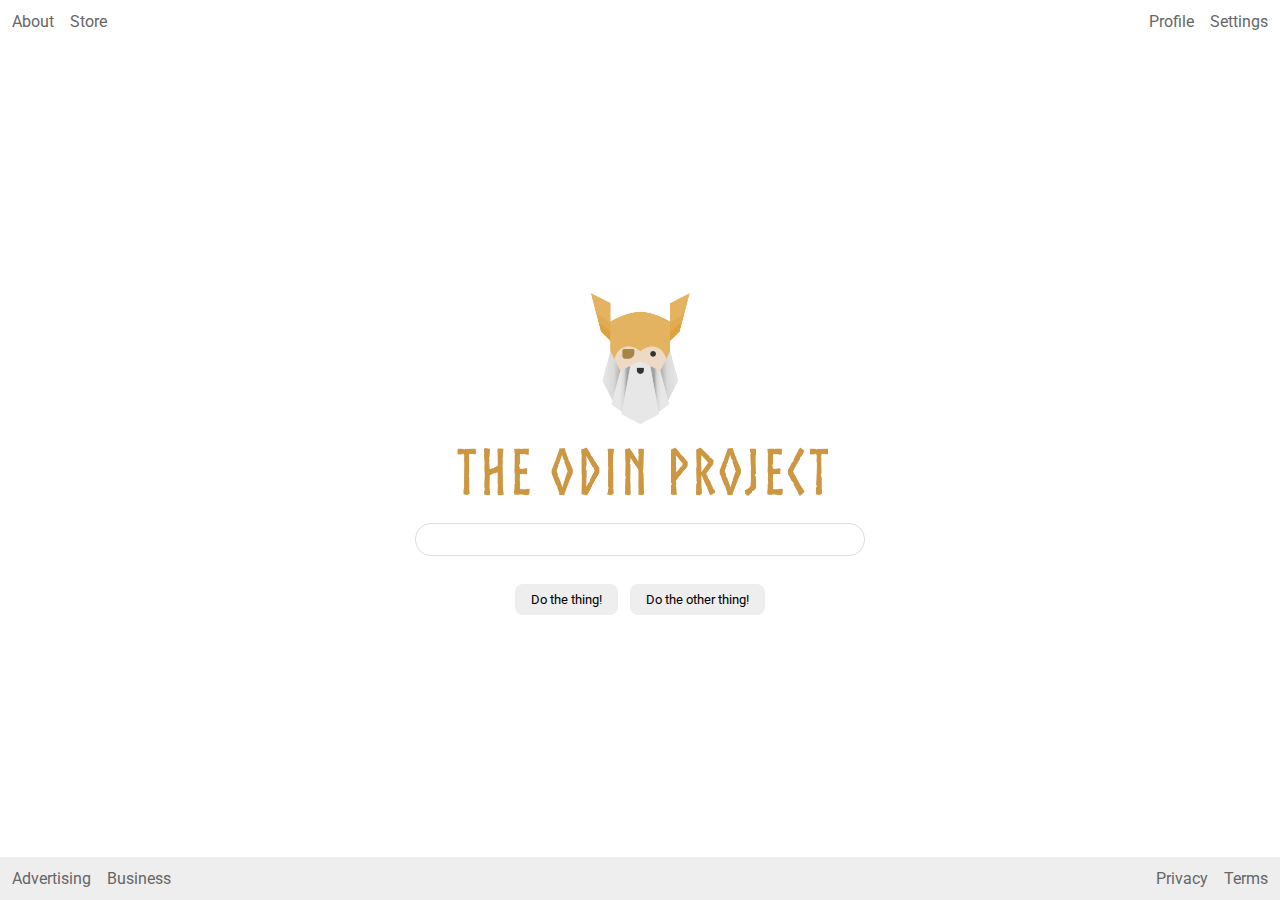
<file: 06-flex-layout/index.html>
<!DOCTYPE html>
<html lang="en">
  <head>
    <meta charset="UTF-8">
    <meta http-equiv="X-UA-Compatible" content="IE=edge">
    <meta name="viewport" content="width=device-width, initial-scale=1.0">
    <title>LAYOUT</title>
    <link rel="stylesheet" href="./style.css">
  </head>
  <body>
    <div class="header">
      <ul class="left-links">
        <li><a href="#">About</a></li>
        <li><a href="#">Store</a></li>
      </ul>
      <ul class="right-links">
        <li><a href="#">Profile</a></li>
        <li><a href="#">Settings</a></li>
      </ul>
    </div>
    <div class="content">
      <img src="./logo.png" alt="Project logo. Represents odin with the project name.">
      <div class="input">
        <input type="text">
      </div>
      <div class="buttons">
        <button>Do the thing!</button>
        <button>Do the other thing!</button>
      </div>
    </div>
    <div class="footer">
      <ul class="left-links">
        <li><a href="#">Advertising</a></li>
        <li><a href="#">Business</a></li>
      </ul>
      <ul class="right-links">
        <li><a href="#">Privacy</a></li>
        <li><a href="#">Terms</a></li>
      </ul>
    </div>
  </body>
</html>
</file>
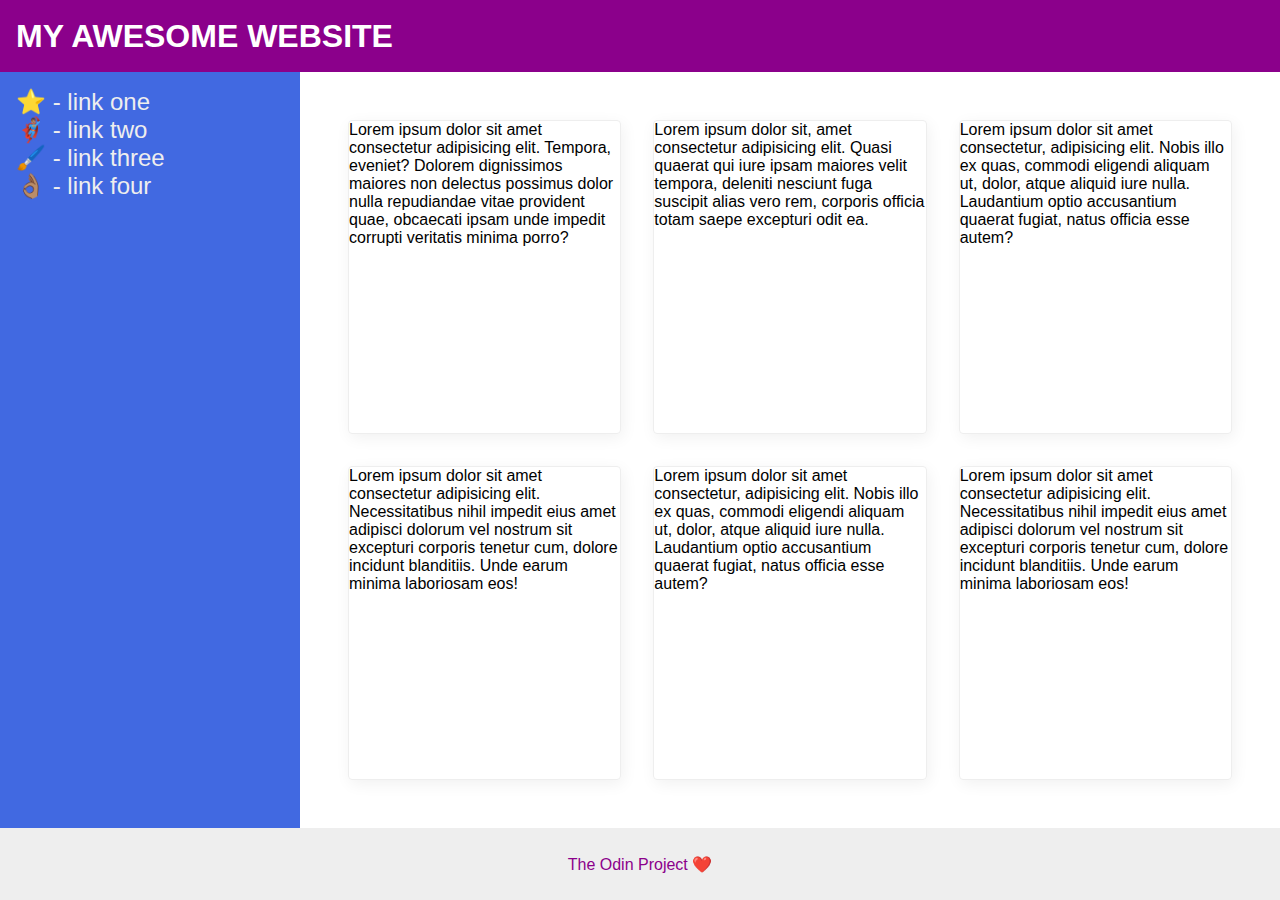
<file: 07-flex-layout-2/index.html>
<!DOCTYPE html>
<html lang="en">
  <head>
    <meta charset="UTF-8">
    <meta http-equiv="X-UA-Compatible" content="IE=edge">
    <meta name="viewport" content="width=device-width, initial-scale=1.0">
    <title>The Holy Grail</title>
    <link rel="stylesheet" href="style.css">
  </head>
  <body>
    <div class="header">
      MY AWESOME WEBSITE
    </div>
    <div class="body">
    <div class="container">
    <div class="sidebar">
      <ul>
        <li><a href="#">⭐ - link one</a></li>
        <li><a href="#">🦸🏽‍♂️ - link two</a></li>
        <li><a href="#">🖌️ - link three</a></li>
        <li><a href="#">👌🏽 - link four</a></li>
      </ul>
    </div>
    <div class="cards">
    <div class="card">Lorem ipsum dolor sit amet consectetur adipisicing elit. Tempora, eveniet? Dolorem dignissimos maiores non delectus possimus dolor nulla repudiandae vitae provident quae, obcaecati ipsam unde impedit corrupti veritatis minima porro?</div>
    <div class="card">Lorem ipsum dolor sit, amet consectetur adipisicing elit. Quasi quaerat qui iure ipsam maiores velit tempora, deleniti nesciunt fuga suscipit alias vero rem, corporis officia totam saepe excepturi odit ea.</div>
    <div class="card">Lorem ipsum dolor sit amet consectetur, adipisicing elit. Nobis illo ex quas, commodi eligendi aliquam ut, dolor, atque aliquid iure nulla. Laudantium optio accusantium quaerat fugiat, natus officia esse autem?</div>
    <div class="card">Lorem ipsum dolor sit amet consectetur adipisicing elit. Necessitatibus nihil impedit eius amet adipisci dolorum vel nostrum sit excepturi corporis tenetur cum, dolore incidunt blanditiis. Unde earum minima laboriosam eos!</div>
    <div class="card">Lorem ipsum dolor sit amet consectetur, adipisicing elit. Nobis illo ex quas, commodi eligendi aliquam ut, dolor, atque aliquid iure nulla. Laudantium optio accusantium quaerat fugiat, natus officia esse autem?</div>
    <div class="card">Lorem ipsum dolor sit amet consectetur adipisicing elit. Necessitatibus nihil impedit eius amet adipisci dolorum vel nostrum sit excepturi corporis tenetur cum, dolore incidunt blanditiis. Unde earum minima laboriosam eos!</div>
  </div>  
  </div>
</div>
    <div class="footer">
      The Odin Project ❤️
    </div>
  </body>
</html>
</file>
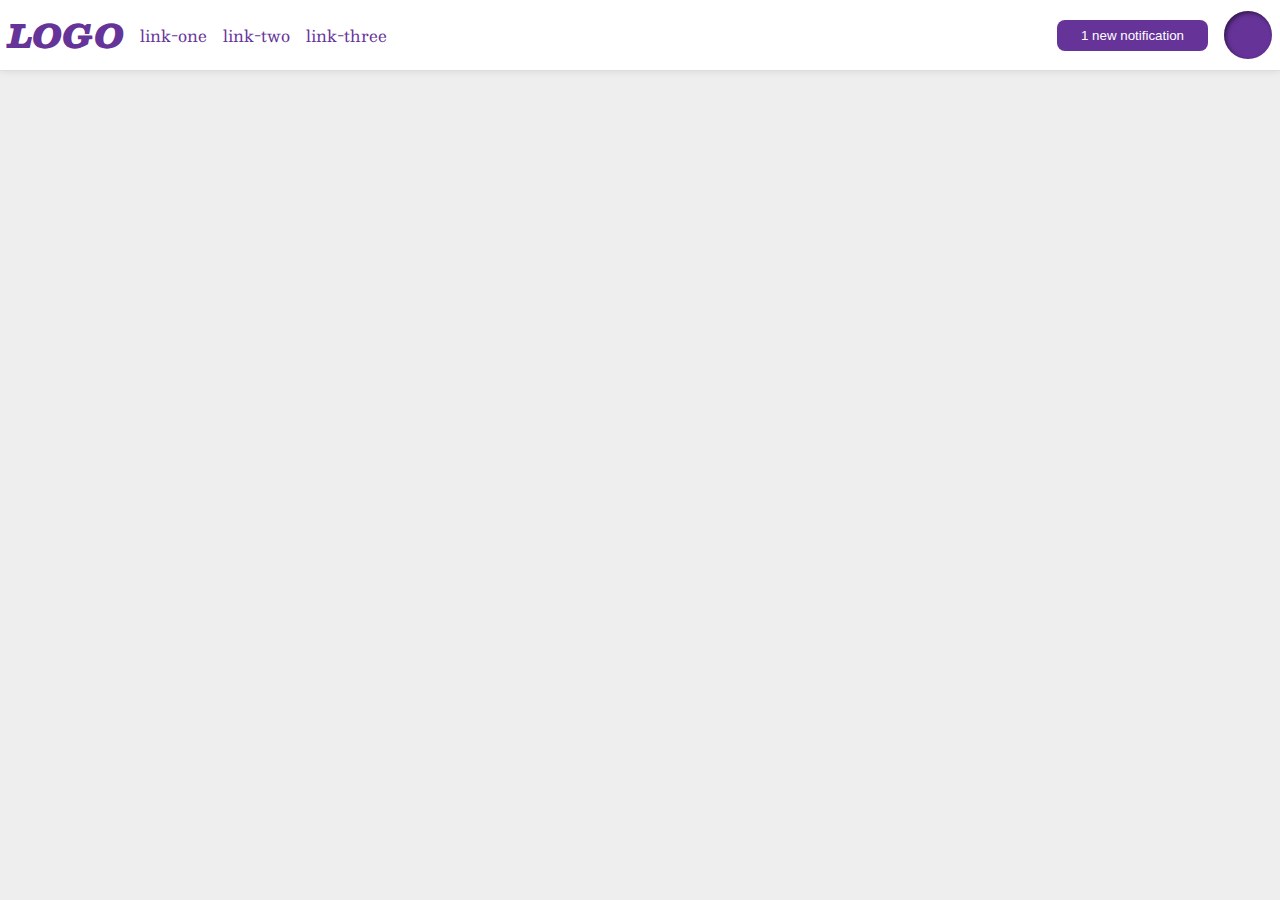
<file: flex-header/index.html>
<!DOCTYPE html>
<html lang="en">
  <head>
    <meta charset="UTF-8">
    <meta http-equiv="X-UA-Compatible" content="IE=edge">
    <meta name="viewport" content="width=device-width, initial-scale=1.0">
    <title>Flex Header 2</title>
    <link rel="stylesheet" href="style.css">
  </head>
  <body>
    
    <div class="header">
      <div class="left">
      <div class="logo">
        LOGO
      </div>
      <ul class="links">
        <li><a href="google.com">link-one</a></li>
        <li><a href="google.com">link-two</a></li>
        <li><a href="google.com">link-three</a></li>
      </ul>
    </div>
    <div class="right">
      <button class="notifications">
        1 new notification
      </button>
      <div class="profile-image"></div>
    </div>
  </div>
  </body>
</html>
</file>
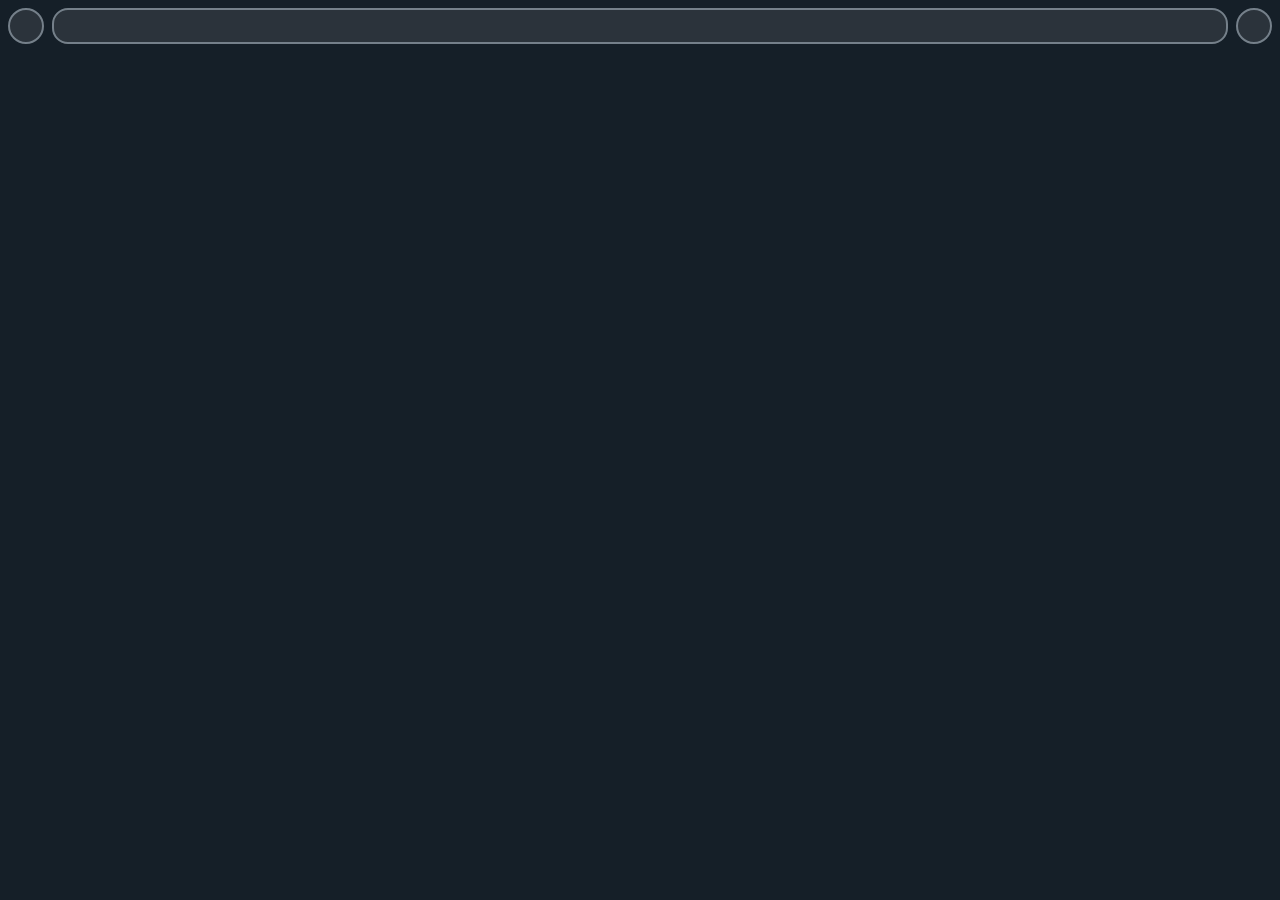
<file: flex-shrink-ball-demo/index.html>
<!DOCTYPE html>
<html lang="en">
<head>
    <meta charset="UTF-8">
    <meta http-equiv="X-UA-Compatible" content="IE=edge">
    <meta name="viewport" content="width=device-width, initial-scale=1.0">
    <title>Flexbox</title>
    <link rel="stylesheet" href="style.css">
    <style>
        /* This is the key property: */
        .item.ball {
          flex-shrink: 0;
        }
      </style>
</head>
<body>
      <div class="wrapper">
        <div class="item ball"></div>
        <div class="item stretch"></div>
        <div class="item ball"></div>
      </div>
</body>
</html>
</file>
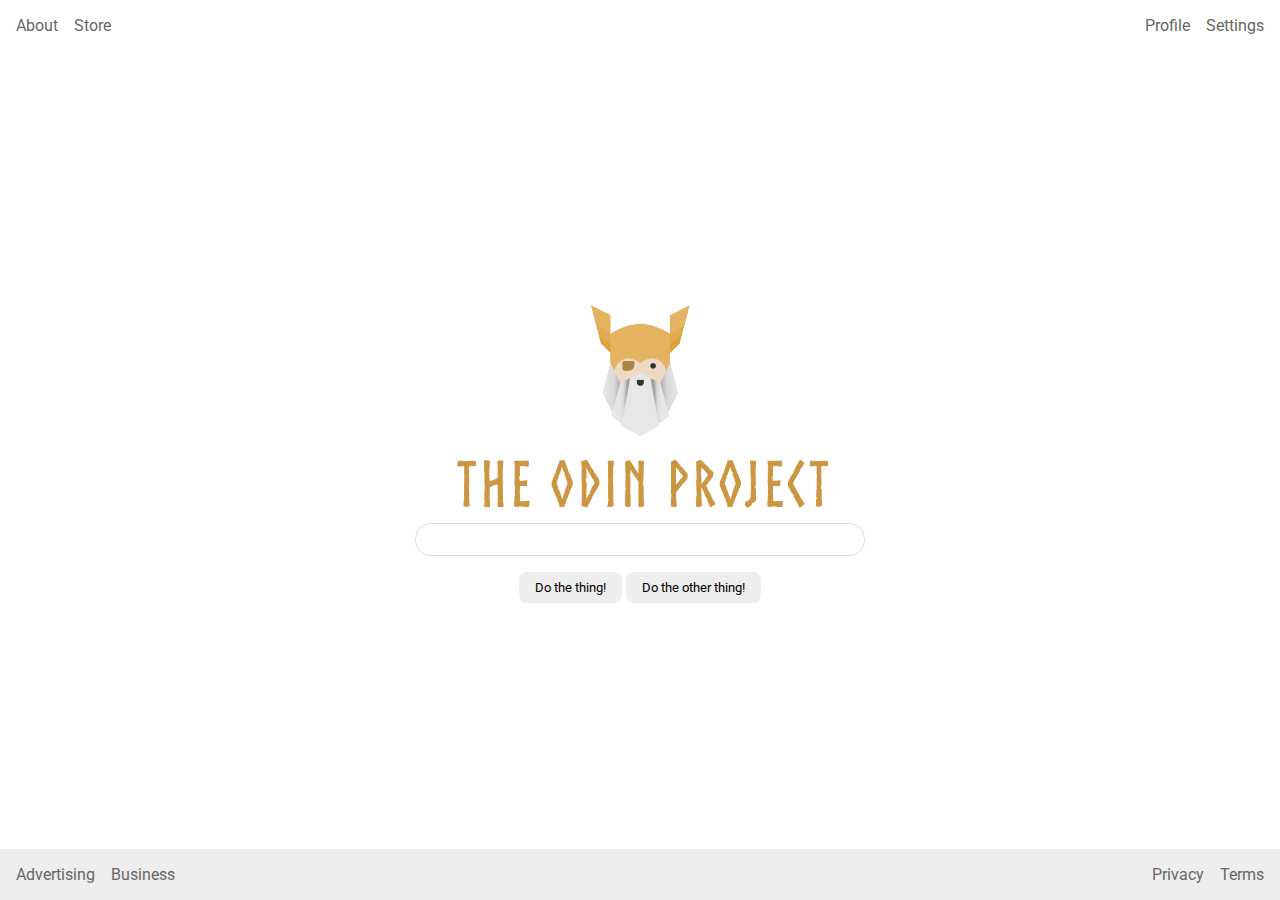
<file: 06-flex-layout/solution/solution.html>
<!DOCTYPE html>
<html lang="en">
  <head>
    <meta charset="UTF-8">
    <meta http-equiv="X-UA-Compatible" content="IE=edge">
    <meta name="viewport" content="width=device-width, initial-scale=1.0">
    <title>LAYOUT</title>
    <link rel="stylesheet" href="./solution.css">
  </head>
  <body>
    <div class="header">
      <ul class="left-links">
        <li><a href="#">About</a></li>
        <li><a href="#">Store</a></li>
      </ul>
      <ul class="right-links">
        <li><a href="#">Profile</a></li>
        <li><a href="#">Settings</a></li>
      </ul>
    </div>
    <div class="content">
      <img src="./logo.png" alt="Project logo. Represents odin with the project name.">
      <div class="input">
        <input type="text">
      </div>
      <div class="buttons">
        <button>Do the thing!</button>
        <button>Do the other thing!</button>
      </div>
    </div>
    <div class="footer">
      <ul class="left-links">
        <li><a href="#">Advertising</a></li>
        <li><a href="#">Business</a></li>
      </ul>
      <ul class="right-links">
        <li><a href="#">Privacy</a></li>
        <li><a href="#">Terms</a></li>
      </ul>
    </div>
  </body>
</html>
</file>
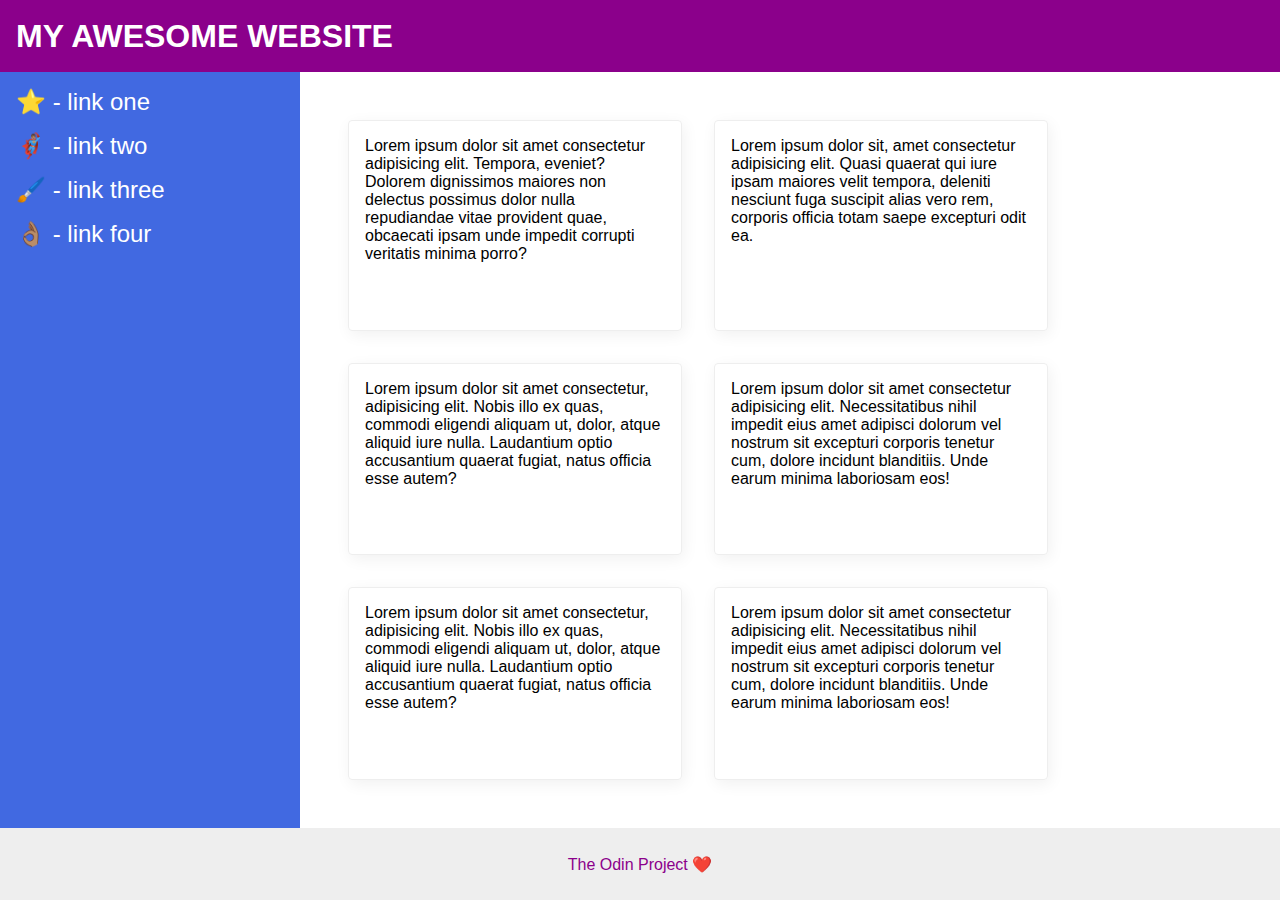
<file: 07-flex-layout-2/solution/solution.html>
<!DOCTYPE html>
<html lang="en">
  <head>
    <meta charset="UTF-8">
    <meta http-equiv="X-UA-Compatible" content="IE=edge">
    <meta name="viewport" content="width=device-width, initial-scale=1.0">
    <title>The Holy Grail</title>
    <link rel="stylesheet" href="solution.css">
  </head>
  <body>
    <div class="header">
      MY AWESOME WEBSITE
    </div>
    <div class="body">
      <div class="sidebar">
        <ul>
          <li><a href="#">⭐ - link one</a></li>
          <li><a href="#">🦸🏽‍♂️ - link two</a></li>
          <li><a href="#">🖌️ - link three</a></li>
          <li><a href="#">👌🏽 - link four</a></li>
        </ul>
      </div>
      <div class="container">
        <div class="card">Lorem ipsum dolor sit amet consectetur adipisicing elit. Tempora, eveniet? Dolorem dignissimos maiores non delectus possimus dolor nulla repudiandae vitae provident quae, obcaecati ipsam unde impedit corrupti veritatis minima porro?</div>
        <div class="card">Lorem ipsum dolor sit, amet consectetur adipisicing elit. Quasi quaerat qui iure ipsam maiores velit tempora, deleniti nesciunt fuga suscipit alias vero rem, corporis officia totam saepe excepturi odit ea.</div>
        <div class="card">Lorem ipsum dolor sit amet consectetur, adipisicing elit. Nobis illo ex quas, commodi eligendi aliquam ut, dolor, atque aliquid iure nulla. Laudantium optio accusantium quaerat fugiat, natus officia esse autem?</div>
        <div class="card">Lorem ipsum dolor sit amet consectetur adipisicing elit. Necessitatibus nihil impedit eius amet adipisci dolorum vel nostrum sit excepturi corporis tenetur cum, dolore incidunt blanditiis. Unde earum minima laboriosam eos!</div>
        <div class="card">Lorem ipsum dolor sit amet consectetur, adipisicing elit. Nobis illo ex quas, commodi eligendi aliquam ut, dolor, atque aliquid iure nulla. Laudantium optio accusantium quaerat fugiat, natus officia esse autem?</div>
        <div class="card">Lorem ipsum dolor sit amet consectetur adipisicing elit. Necessitatibus nihil impedit eius amet adipisci dolorum vel nostrum sit excepturi corporis tenetur cum, dolore incidunt blanditiis. Unde earum minima laboriosam eos!</div>
      </div>
    </div>
    <div class="footer">
      The Odin Project ❤️
    </div>
  </body>
</html>
</file>
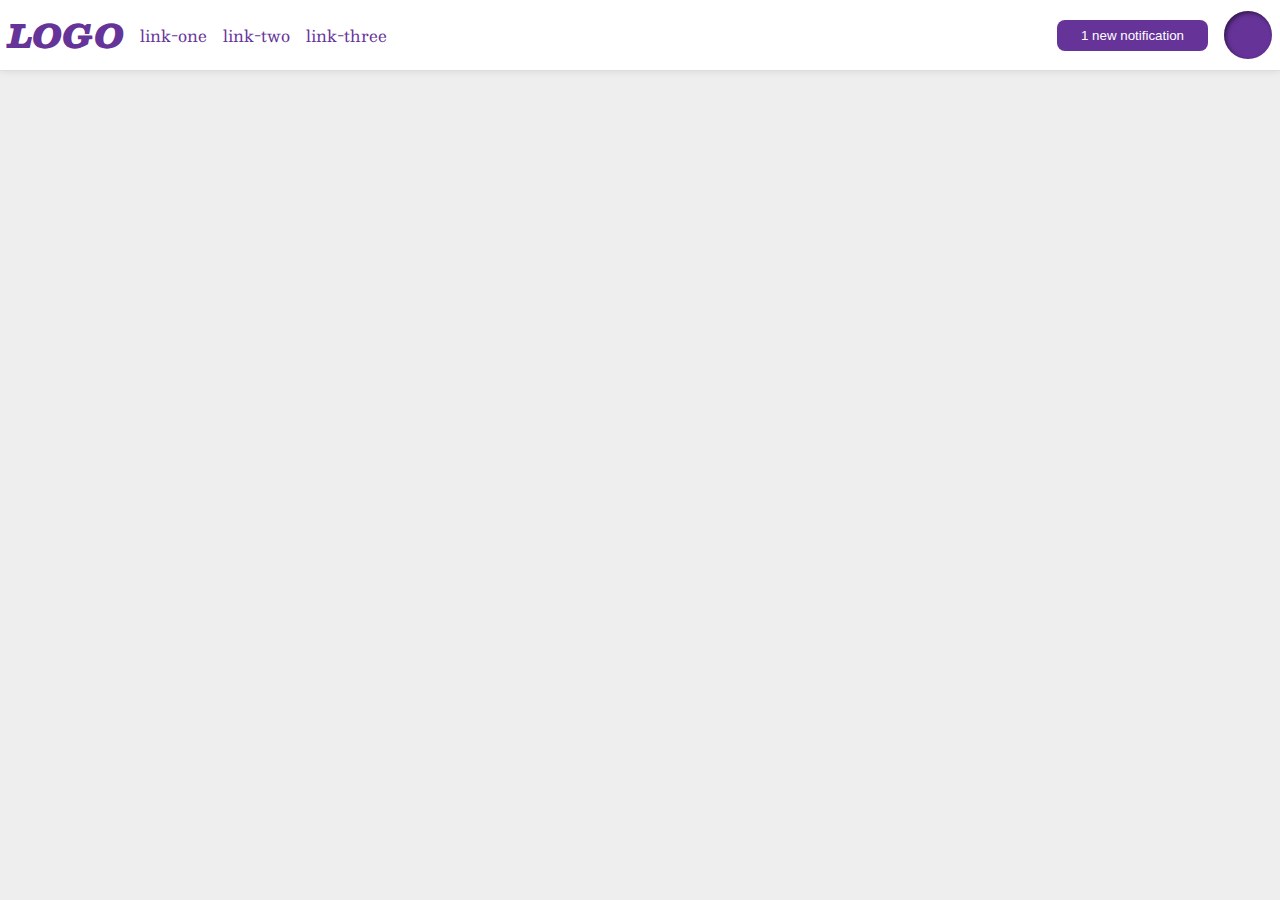
<file: flex-header/solution/solution.html>
<!DOCTYPE html>
<html lang="en">
  <head>
    <meta charset="UTF-8">
    <meta http-equiv="X-UA-Compatible" content="IE=edge">
    <meta name="viewport" content="width=device-width, initial-scale=1.0">
    <title>Flex Header 2</title>
    <link rel="stylesheet" href="solution.css">
  </head>
  <body>
    <div class="header">
      <div class="left">
        <div class="logo">
          LOGO
        </div>
        <ul class="links">
          <li><a href="google.com">link-one</a></li>
          <li><a href="google.com">link-two</a></li>
          <li><a href="google.com">link-three</a></li>
        </ul>
      </div>
      <div class="right">
        <button class="notifications">
          1 new notification
        </button>
        <div class="profile-image"></div>
      </div>
    </div>
  </body>
</html>
</file>
<file: 06-flex-layout/style.css>
@import url('https://fonts.googleapis.com/css2?family=Roboto:wght@400;700&display=swap');

body {
  height: 100vh;
  margin: 0;
  overflow: hidden;
  font-family: Roboto, sans-serif;
  display: flex;
  flex-direction: column;
  justify-content: space-between;
}

img {
  width: 600px;
}

button {
  font-family: Roboto, sans-serif;
  border: none;
  border-radius: 8px;
  background: #eee;
}

input {
  border: 1px solid #ddd;
  border-radius: 16px;
  padding: 8px 24px;
  width: 400px;
  margin-bottom: 16px;
}

ul{
  list-style: none;
  margin:0;
  padding:0;
}

a {
  text-decoration: none;
  color: #666;
}

.header, .footer{
  display: flex;
  justify-content: space-between;
  align-items: center;
}

.left-links,.right-links{
  display: flex;
  gap: 16px;
  padding:12px;
}

.footer{
  background-color: #eee;
}

.content{
  flex:1;
  display: flex;
  flex-direction: column;
  align-items: center;
  justify-content: center;
  gap:12px;
}

.buttons{
  display: flex;
  gap: 12px;
}

button{
  padding: 8px 16px;
}
</file>
<file: 07-flex-layout-2/style.css>
body {
  font-family: -apple-system, BlinkMacSystemFont, 'Segoe UI', Roboto, Oxygen, Ubuntu, Cantarell, 'Open Sans', 'Helvetica Neue', sans-serif;
  margin: 0;
  min-height: 100vh;
  display: flex;
  flex-direction: column;
  justify-content: space-between;
}

.header {
  height: 72px;
  background: darkmagenta;
  color: white;
  font-size: 32px;
  font-weight: 900;
  display: flex;
  align-items: center;
  padding-left: 16px;
}

.footer {
  height: 72px;
  background: #eee;
  color: darkmagenta;
  display: flex;
  align-items: center;
  justify-content: center;
}

.container{
  display:flex;
}

.sidebar {
  width: 300px;
  background: royalblue;
  box-sizing: border-box;
  flex-shrink: 0;
  padding: 16px;
  flex:1 0 300px;
}

.body {
  flex: 1;
  display: flex;
}

.cards{
  display: flex;
  flex-direction: row;
  padding:32px;
  flex-wrap: wrap;
}

.card {
  border: 1px solid #eee;
  box-shadow: 2px 4px 16px rgba(0,0,0,.06);
  border-radius: 4px;
  flex: 1 1 200px;
  margin: 16px;
}

ul{
  list-style: none;
  margin:0;
  padding:0;
}

a{
  text-decoration: none;
  color:#eee;
  font-size: 24px;
}
</file>
<file: flex-header/style.css>
/* this is some magical font-importing.  
you'll learn about it later. */
@import url('https://fonts.googleapis.com/css2?family=Besley:ital,wght@0,400;1,900&display=swap');

body {
  margin: 0;
  background: #eee;
  font-family: Besley, serif;
}

.header {
  background: white;
  border-bottom: 1px solid #ddd;
  box-shadow: 0 0 8px rgba(0,0,0,.1);
  display: flex;
  justify-content: space-between;
  padding: 8px;
}

.profile-image {
  background: rebeccapurple;
  box-shadow: inset 2px 2px 4px rgba(0,0,0,.5);
  border-radius: 50%;
  width: 48px;
  height:  48px;
}

.logo {
  color: rebeccapurple;
  font-size: 32px;
  font-weight: 900;
  font-style: italic;
}

button {
  border: none;
  border-radius: 8px;
  background: rebeccapurple;
  color: white;
  padding: 8px 24px;
}

a {
  /* this removes the line under our links */
  text-decoration: none;
  color: rebeccapurple;
}

ul {
  list-style-type: none;
  display: flex;
  margin: 0;
  padding: 0;
  gap: 16px;
}

.left, .right {
  display: flex;
  align-items: center;
  gap: 16px;
}
</file>
<file: flex-shrink-ball-demo/style.css>
body {
    background: hsl(210deg, 30%, 12%);
    color: hsl(0deg 0% 100%);
  }
  .wrapper {
    display: flex;
    gap: 8px;
  }
  .item {
    height: 32px;
    border: 2px solid hsl(210deg 8% 50%);
    background: hsl(210deg 15% 20%);
  }
  .item.stretch {
    /*
      Because this item is empty, it
      has a default hypothetical width
       of 0px. This isn't realistic,
       though; in a typical case,
       there would be content in here!
       And so we set a width of 300px
       to simulate it containing stuff.
    */
    width: 300px;
    flex-grow: 1;
    border-radius: 16px;
    min-width:32px;
  }
  .item.ball {
    width: 32px;
    /*
      NOTE: We could prevent the circle
      from squishing into an oval by
      setting border-radius: 16px
      instead. I'm using percentages
      because it makes for a better
      demo. But even with a pixel-based
      radius, we still need
      flex-shrink: 0 to prevent the
      item from shrinking (give it a
      shot and see the difference!).
    */
    border-radius: 50%;
  }
</file>
<file: 06-flex-layout/solution/solution.css>
@import url('https://fonts.googleapis.com/css2?family=Roboto:wght@400;700&display=swap');

body {
  height: 100vh;
  margin: 0;
  overflow: hidden;
  font-family: Roboto, sans-serif;
}

img {
  width: 600px;
}

button {
  font-family: Roboto, sans-serif;
  border: none;
  border-radius: 8px;
  background: #eee;
}

input {
  border: 1px solid #ddd;
  border-radius: 16px;
  padding: 8px 24px;
  width: 400px;
  margin-bottom: 16px;
}

/* SOLUTION */

body {
  display: flex;
  flex-direction: column;
}

button {
  padding: 8px 16px;
}

.content {
  flex: 1;
  display: flex;
  align-items: center;
  justify-content: center;
  flex-direction: column;
}

a {
  color: #666;
  text-decoration: none;
}

.header,
.footer {
  display: flex;
  justify-content: space-between;
  padding: 16px;
}

.footer {
  background: #eee;
}

ul {
  display: flex;
  list-style: none;
  margin: 0;
  padding: 0;
  gap: 16px
}
</file>
<file: 07-flex-layout-2/solution/solution.css>
body {
  font-family: -apple-system, BlinkMacSystemFont, 'Segoe UI', Roboto, Oxygen, Ubuntu, Cantarell, 'Open Sans', 'Helvetica Neue', sans-serif;
  margin: 0;
  min-height: 100vh;
}

.header {
  height: 72px;
  background: darkmagenta;
  color: white;
}

.footer {
  height: 72px;
  background: #eee;
  color: darkmagenta;
}

.sidebar {
  width: 300px;
  background: royalblue;
  box-sizing: border-box;
}

.card {
  border: 1px solid #eee;
  box-shadow: 2px 4px 16px rgba(0,0,0,.06);
  border-radius: 4px;
}

/* SOLUTION */

body {
  display: flex;
  flex-direction: column;
}

.header {
  display: flex;
  align-items: center;
  padding: 0 16px;
  font-size: 32px;
  font-weight: 900;
}

.body {
  flex: 1;
  display: flex;
}

.sidebar {
  flex-shrink: 0;
  padding: 16px;
}

ul {
  list-style-type: none;
  margin: 0;
  padding: 0;
}

li {
  margin-bottom: 16px;
}

a {
  color: white;
  text-decoration: none;
  font-size: 24px;
}

.container {
  padding: 32px;
  display: flex;
  flex-wrap: wrap;
}

.card {
  padding: 16px;
  margin: 16px;
  width: 300px;
}

.footer {
  display: flex;
  align-items: center;
  justify-content: center;
}
</file>
<file: flex-header/solution/solution.css>
/* this is some magical font-importing.  
you'll learn about it later. */
@import url('https://fonts.googleapis.com/css2?family=Besley:ital,wght@0,400;1,900&display=swap');

body {
  margin: 0;
  background: #eee;
  font-family: Besley, serif;
}

.header {
  background: white;
  border-bottom: 1px solid #ddd;
  box-shadow: 0 0 8px rgba(0,0,0,.1);
}

.profile-image {
  background: rebeccapurple;
  box-shadow: inset 2px 2px 4px rgba(0,0,0,.5);
  border-radius: 50%;
  width: 48px;
  height:  48px;
}

.logo {
  color: rebeccapurple;
  font-size: 32px;
  font-weight: 900;
  font-style: italic;
}

button {
  border: none;
  border-radius: 8px;
  background: rebeccapurple;
  color: white;
  padding: 8px 24px;
}

a {
  /* this removes the line under our links */
  text-decoration: none;
  color: rebeccapurple;
}

ul {
  list-style-type: none;
}

/* SOLUTION */

.header {
  display: flex;
  justify-content: space-between;
  padding: 8px;
}

ul {
  display: flex;
  margin: 0;
  padding: 0;
  gap: 16px;
}

.left, .right {
  display: flex;
  align-items: center;
  gap: 16px;
}
</file>
